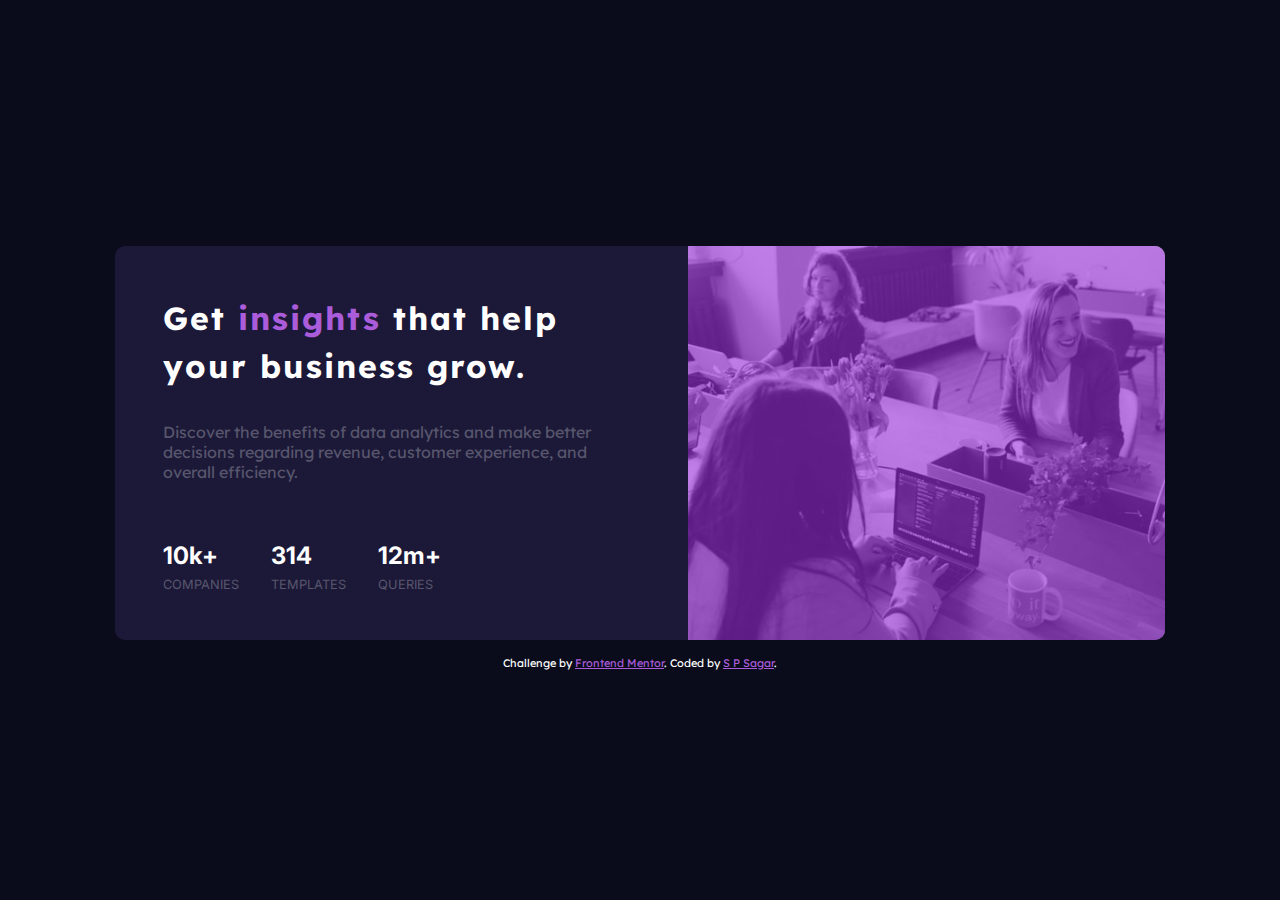
<file: index.html>
<!DOCTYPE html>
<html lang="en">
<head>
  <meta charset="UTF-8">
  <meta name="viewport" content="width=device-width, initial-scale=1.0"> <!-- displays site properly based on user's device -->

  <link rel="icon" type="image/png" sizes="32x32" href="./images/favicon-32x32.png">
  <link rel="stylesheet" href="./style/main.css">
  
  <title>Frontend Mentor | Stats preview card component</title>
</head>
<body>

    <div class="wrapper">
        <div class="content">
         <div class="heading">Get <span>insights</span> that help your business grow.</div>
          <div class="sub-text">Discover the benefits of data analytics and make better decisions regarding revenue, customer 
            experience, and overall efficiency.</div>
          <div class="stats-w">
            <div class="stats-c">
              <div class="stats">10k+</div>
              <div class="stats-l">companies</div>
            </div>
                  <div class="stats-c">
              <div class="stats">314</div>
              <div class="stats-l">templates</div>
            </div>
                  <div class="stats-c">
              <div class="stats">12m+</div>
              <div class="stats-l">queries</div>
            </div>
          </div>
        </div>
        <div class="image">
          <img src="./images/image-header-desktop.jpg" alt="image">
        </div>
      </div>
      <div class="attribution">
        Challenge by <a href="https://www.frontendmentor.io?ref=challenge" target="_blank">Frontend Mentor</a>. 
        Coded by <a href="#">S P Sagar</a>.
      </div>

</body>
</html>
</file>
<file: style/main.css>
@import url("https://fonts.googleapis.com/css2?family=Inter:wght@400;700&family=Lexend+Deca&display=swap");
:root {
  font-size: 16px;
}

* {
  padding: 0;
  margin: 0;
  box-sizing: border-box;
}

body {
  width: 100vw;
  height: 100vh;
  display: flex;
  justify-content: center;
  align-items: center;
  flex-direction: column;
  background-color: #0a0c1b;
  font-family: "Lexend Deca", sans-serif;
}

.attribution {
  font-size: 11px;
  text-align: center;
  color: #fff;
}

.attribution a {
  color: #aa5cdb;
}

.wrapper {
  background: #1c1938;
  display: flex;
  justify-content: center;
  align-items: center;
  flex-wrap: wrap;
  margin: 1rem;
  border-radius: 10px;
  -webkit-animation: slide 1.5s ease-in-out 0.4s;
          animation: slide 1.5s ease-in-out 0.4s;
}

.wrapper > * {
  flex: 1 0;
}

.image {
  display: flex;
  position: relative;
  width: 100%;
  height: 100%;
}
.image::before {
  content: "";
  position: absolute;
  width: 100%;
  height: 100%;
  top: 0;
  left: 0;
  opacity: 0.6;
  background: #9a2ddd;
  border-radius: 0 10px 10px 0;
}
.image img {
  width: 100%;
  border-radius: 0 10px 10px 0;
}

.content {
  display: flex;
  flex-direction: column;
  gap: 2rem;
  padding: 3rem;
}
.content .heading {
  font-size: 2em;
  font-weight: bold;
  color: #fff;
  line-height: 1.5;
  letter-spacing: 2px;
}
.content .heading span {
  color: #aa5cdb;
}
.content .sub-text {
  color: #58566d;
  font-size: 1em;
  margin-bottom: 1.7rem;
}
.content .stats-w {
  display: flex;
  gap: 2rem;
  font-family: "Inter", sans-serif;
}
.content .stats-w .stats-c .stats {
  font-size: 1.5em;
  font-weight: bold;
  color: #fff;
  margin-bottom: 0.3em;
}
.content .stats-w .stats-c .stats-l {
  color: #58566d;
  font-size: 0.8em;
  text-transform: uppercase;
}

@media only screen and (max-width: 600px) {
  body {
    width: 100%;
    height: 100%;
  }

  .wrapper {
    flex-direction: column-reverse;
    margin: 2rem;
  }
  .wrapper .image::before {
    border-radius: 10px 10px 0 0;
  }
  .wrapper .image img {
    border-radius: 10px 10px 0 0;
  }
  .wrapper .content {
    gap: 1rem;
    justify-content: center;
    align-items: center;
    align-self: center;
    align-content: center;
  }
  .wrapper .content .heading,
.wrapper .content .sub-text {
    text-align: center;
  }
  .wrapper .content .heading {
    font-size: 1.6em;
  }
  .wrapper .content .sub-text {
    font-size: 0.8em;
    margin-bottom: 0.3rem;
  }
  .wrapper .content .stats-w {
    flex-direction: column;
    margin-top: 1rem;
  }
  .wrapper .content .stats-w .stats-c {
    text-align: center;
  }
  .wrapper .content .stats-w .stats-c .stats {
    font-size: 1.2em;
  }
  .wrapper .content .stats-w .stats-c .stats-l {
    font-size: 0.7em;
  }
}
@media only screen and (min-width: 1150px) {
  .wrapper {
    width: 1050px;
  }
}
@-webkit-keyframes slide {
  0% {
    opacity: 0;
    transform: translateX(-100%);
  }
  50% {
    opacity: 1;
    transform: translateX(200px);
  }
  100% {
    opacity: 1;
    transform: translateX(0);
  }
}
@keyframes slide {
  0% {
    opacity: 0;
    transform: translateX(-100%);
  }
  50% {
    opacity: 1;
    transform: translateX(200px);
  }
  100% {
    opacity: 1;
    transform: translateX(0);
  }
}/*# sourceMappingURL=main.css.map */
</file>
